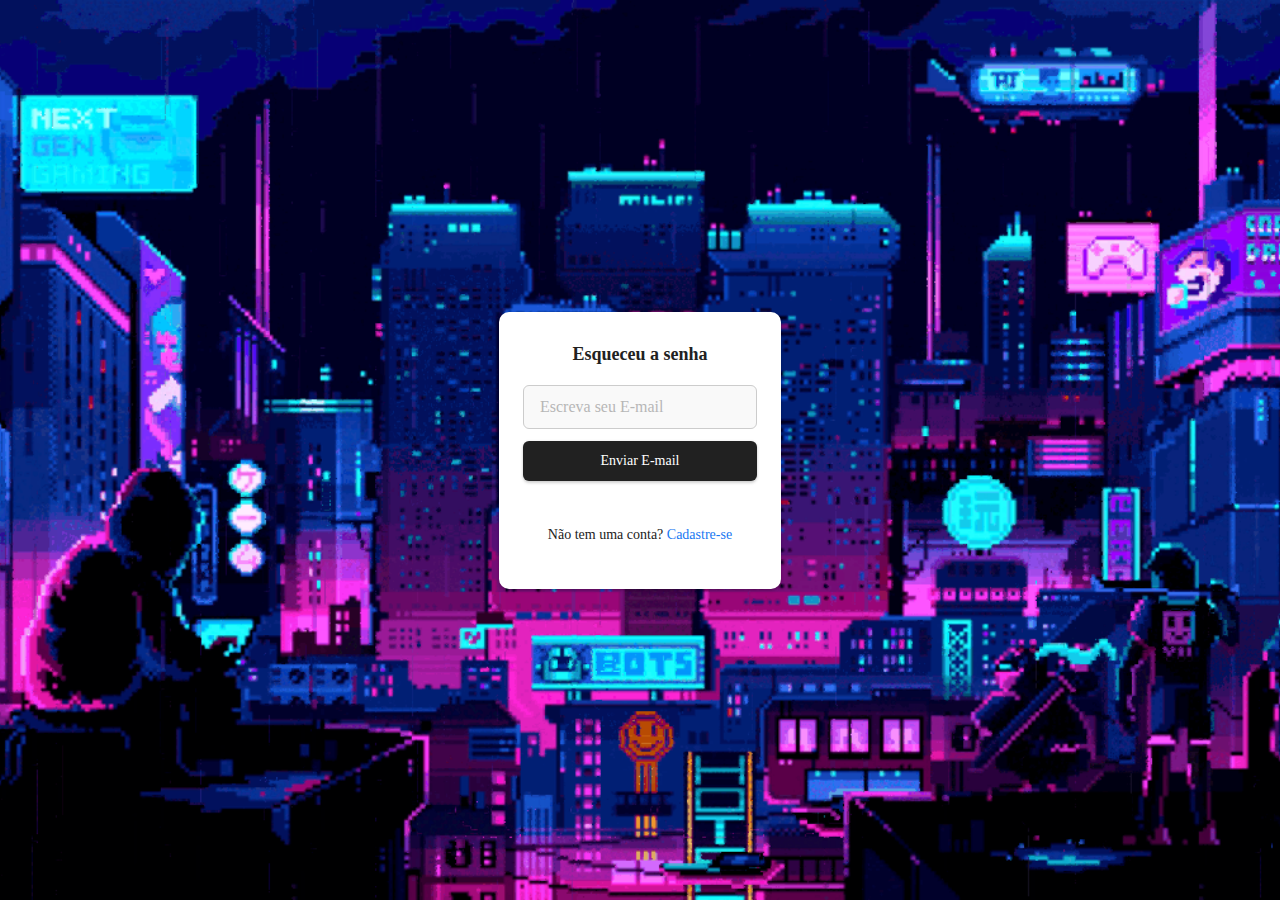
<file: pages/recuperarsenha.html>
<!DOCTYPE html>
<html lang="pt-br">
<head>
    <meta charset="UTF-8">
    <meta name="viewport" content="width=device-width, initial-scale=1.0">
    <title>Pdy Music</title>
    <link rel="stylesheet" href="../styles/recuperarsenha.css">
</head>
<body> 
<div class="form-container">
    <div class="logo-container">
      Esqueceu a senha
    </div>

    <form class="form">
      <div class="form-group">
        <input type="text" id="email" name="email" placeholder="Escreva seu E-mail" required="">
      </div>

      <button id="enviar-email-btn" class="form-submit-btn" type="submit">Enviar E-mail</button>
    </form>

    <p class="signup-link">
      Não tem uma conta?
      <a href="../pages/registerForm.html" class="signup-link link"> Cadastre-se</a>
    </p>
  </div>
  <!--alerta para mostrar que nao tem o json-->
  <div class="popup alert-popup">
    <div class="popup-icon alert-icon">
      <svg
        class="alert-svg"
        xmlns="http://www.w3.org/2000/svg"
        viewBox="0 0 20 20"
        aria-hidden="true"
      >
        <path
          fill-rule="evenodd"
          d="M8.257 3.099c.765-1.36 2.722-1.36 3.486 0l5.58 9.92c.75 1.334-.213 2.98-1.742 2.98H4.42c-1.53 0-2.493-1.646-1.743-2.98l5.58-9.92zM11 13a1 1 0 11-2 0 1 1 0 012 0zm-1-8a1 1 0 00-1 1v3a1 1 0 002 0V6a1 1 0 00-1-1z"
          clip-rule="evenodd"
        ></path>
      </svg>
    </div>
    <div class="alert-message">Não foi possivel fazer a requisição, pois não tem um arquivo .JSON </div>
    <div class="popup-icon close-icon">
      <svg
        xmlns="http://www.w3.org/2000/svg"
        viewBox="0 0 20 20"
        class="close-svg"
      >
        <path
          d="m15.8333 5.34166-1.175-1.175-4.6583 4.65834-4.65833-4.65834-1.175 1.175 4.65833 4.65834-4.65833 4.6583 1.175 1.175 4.65833-4.6583 4.6583 4.6583 1.175-1.175-4.6583-4.6583z"
          class="close-path"
        ></path>
      </svg>
    </div>
  </div>

  <script>
 document.getElementById("enviar-email-btn").addEventListener("click", function () {
    const alertPopup = document.querySelector(".alert-popup");
    
    alertPopup.style.display = "flex"; // Exibe o alerta

    setTimeout(() => {
        alertPopup.style.display = "none"; // Oculta o alerta após 5 segundos
    }, 5000);
});

document.querySelector(".close-icon").addEventListener("click", function () {
    document.querySelector(".alert-popup").style.display = "none";
});

    </script>
    

</body>
</html>
</file>
<file: styles/recuperarsenha.css>
/* From Uiverse.io by gharsh11032000 */ 
.form-container {
    max-width: 400px;
    background-color: #fff;
    padding: 32px 24px;
    font-size: 14px;
    font-family: inherit;
    color: #212121;
    display: flex;
    flex-direction: column;
    gap: 20px;
    box-sizing: border-box;
    border-radius: 10px;
    box-shadow: 0px 0px 3px rgba(0, 0, 0, 0.084), 0px 2px 3px rgba(0, 0, 0, 0.168);
  }
  
  .form-container button:active {
    scale: 0.95;
  }
  
  .form-container .logo-container {
    text-align: center;
    font-weight: 600;
    font-size: 18px;
  }
  
  .form-container .form {
    display: flex;
    flex-direction: column;
  }
  
  .form-container .form-group {
    display: flex;
    flex-direction: column;
    gap: 2px;
  }
  
  .form-container .form-group label {
    display: block;
    margin-bottom: 5px;
  }
  
  .form-container .form-group input {
    width: 100%;
    padding: 12px 16px;
    border-radius: 6px;
    font-family: inherit;
    border: 1px solid #ccc;
  }
  
  .form-container .form-group input::placeholder {
    opacity: 0.5;
  }
  
  .form-container .form-group input:focus {
    outline: none;
    border-color: #1778f2;
  }
  
  .form-container .form-submit-btn {
    display: flex;
    justify-content: center;
    align-items: center;
    font-family: inherit;
    color: #fff;
    background-color: #212121;
    border: none;
    width: 100%;
    padding: 12px 16px;
    font-size: inherit;
    gap: 8px;
    margin: 12px 0;
    cursor: pointer;
    border-radius: 6px;
    box-shadow: 0px 0px 3px rgba(0, 0, 0, 0.084), 0px 2px 3px rgba(0, 0, 0, 0.168);
  }
  
  .form-container .form-submit-btn:hover {
    background-color: #313131;
  }
  
  .form-container .link {
    color: #1778f2;
    text-decoration: none;
  }
  
  .form-container .signup-link {
    align-self: center;
    font-weight: 500;
  }
  
  .form-container .signup-link .link {
    font-weight: 400;
  }
  
  .form-container .link:hover {
    text-decoration: underline;
  }
  
  .modal-content {
    width: 400px;
    max-width: 90%;
    text-align: center;
  }
  
  /* Garantir que o body ocupe toda a tela e centralize os elementos */
  body {
    display: flex;
    justify-content: center;
    align-items: center;
    height: 100vh;
    margin: 0;
    background-image: url("../img/fundo.gif");
    background-repeat: no-repeat;
    background-size: cover;
    background-position: center;
}

  .form-group input {
    width: 100%; /* Mantém a largura dentro do contêiner */
    max-width: 350px; /* Define um limite para evitar que ultrapasse o card */
    padding: 12px;
    box-sizing: border-box; /* Inclui padding e borda na largura total */
    border-radius: 8px;
    font-size: 16px;
    border: 1px solid #ccc;
    background: #f9f9f9;
    transition: border-color 0.3s ease-in-out;
  }

  /* From Uiverse.io by revanth-004 */ 
  
/* COMMON STYLES*/
.popup {
  margin: 10px;
  box-shadow: 4px 4px 10px -10px rgba(0, 0, 0, 1);
  width: 300px;
  justify-content: space-around;
  align-items: center;
  display: flex;
  border-radius: 4px;
  padding: 5px 0;
  font-weight: 300;
}
.popup svg {
  width: 1.25rem;
  height: 1.25rem;
}
.popup-icon svg {
  margin: 5px;
  display: flex;
  align-items: center;
}
.close-icon {
  margin-left: auto;
}
.close-svg {
  cursor: pointer;
}
.close-path {
  fill: grey;
}

/*SEPERATE STYLES*/

/* SUCCESS */
.success-popup {
  background-color: #edfbd8;
  border: solid 1px #84d65a;
}
.success-icon path {
  fill: #84d65a;
}
.success-message {
  color: #2b641e;
}

/* ALERT */
.alert-popup {
  background-color: #fefce8;
  border: solid 1px #facc15;
  display: none;
  position: fixed;
  bottom: 20px;
  left: 50%;
  transform: translateX(-50%);
  padding: 15px;
  border-radius: 8px;
}
.alert-icon path {
  fill: #facc15;
}
.alert-message {
  color: #ca8a04;
}

/* ERROR */

.error-popup {
  background-color: #fef2f2;
  border: solid 1px #f87171;
}
.error-icon path {
  fill: #f87171;
}
.error-message {
  color: #991b1b;
}

/* INFO */

.info-popup {
  background-color: #eff6ff;
  border: solid 1px #1d4ed8;
}
.info-icon path {
  fill: #1d4ed8;
}
.info-message {
  color: #1d4ed8;
}
</file>
